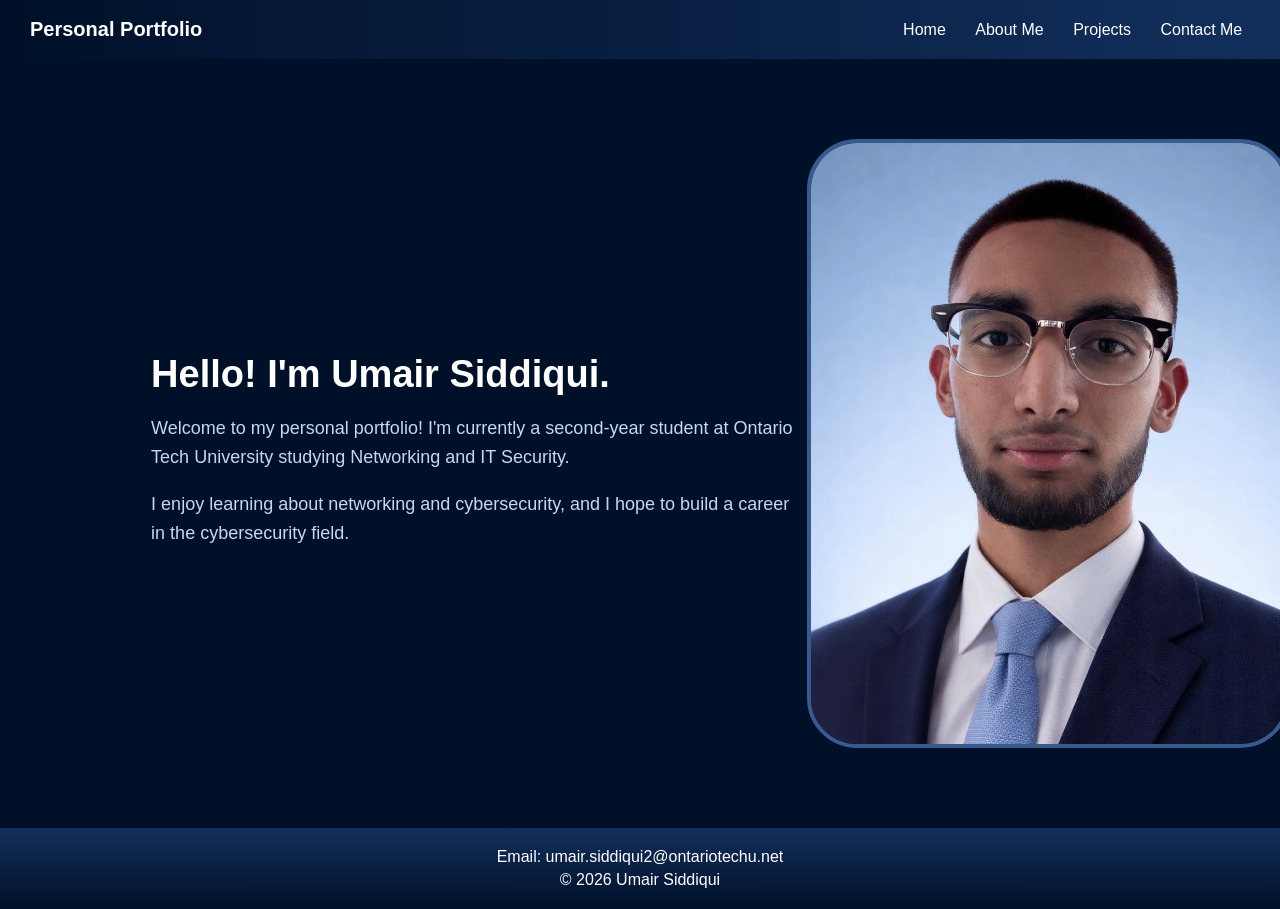
<file: index.html>
<!DOCTYPE html>
<html lang="en">

<head>
  <meta charset="UTF-8">
  <meta name="viewport" content="width=device-width, initial-scale=1.0">
  <title> Umair Siddiqui | Home </title>
  <link href="style.css" rel="stylesheet" type="text/css"
        media="only screen and (min-width:961px)">

  <link href="tablet.css" rel="stylesheet" type="text/css"
        media="only screen and (min-width:481px) and (max-width:960px)">

  <link href="phone.css" rel="stylesheet" type="text/css"
        media="only screen and (max-width:480px)">
  
</head>

<body>
    <div id="wrapper">

  <header>
    
    <div id="leftSection">
       Personal Portfolio
    </div>

      <div id="rightSection">

        <nav>
          <ul>
            <li><a href="index.html">Home</a></li>
            <li><a href="about.html">About Me</a></li>
            <li><a href="projects.html">Projects</a></li>
            <li><a href="contact.html">Contact Me</a></li>
          </ul>
        </nav>

      </div>

  </header>

  <main>

    <section>

      <div id="introLeft">

        <h2>Hello! I'm Umair Siddiqui.</h2>

        <p>
          Welcome to my personal portfolio! I'm currently a second-year student at Ontario Tech University
          studying Networking and IT Security. 
        </p>
        
        <p> 
          I enjoy learning about networking and cybersecurity, and I hope to build a career in the cybersecurity field.
        </p>

      </div>

      <div id="introRight">

        <img src="images/me.jpg" alt="Photo of Umair Siddiqui">

      </div>

    </section>

  </main>



  <footer>
    <p>Email: umair.siddiqui2@ontariotechu.net </p>
    <p>&copy; 2026 Umair Siddiqui</p>
  </footer>

    </div>

</body>
</html>
</file>
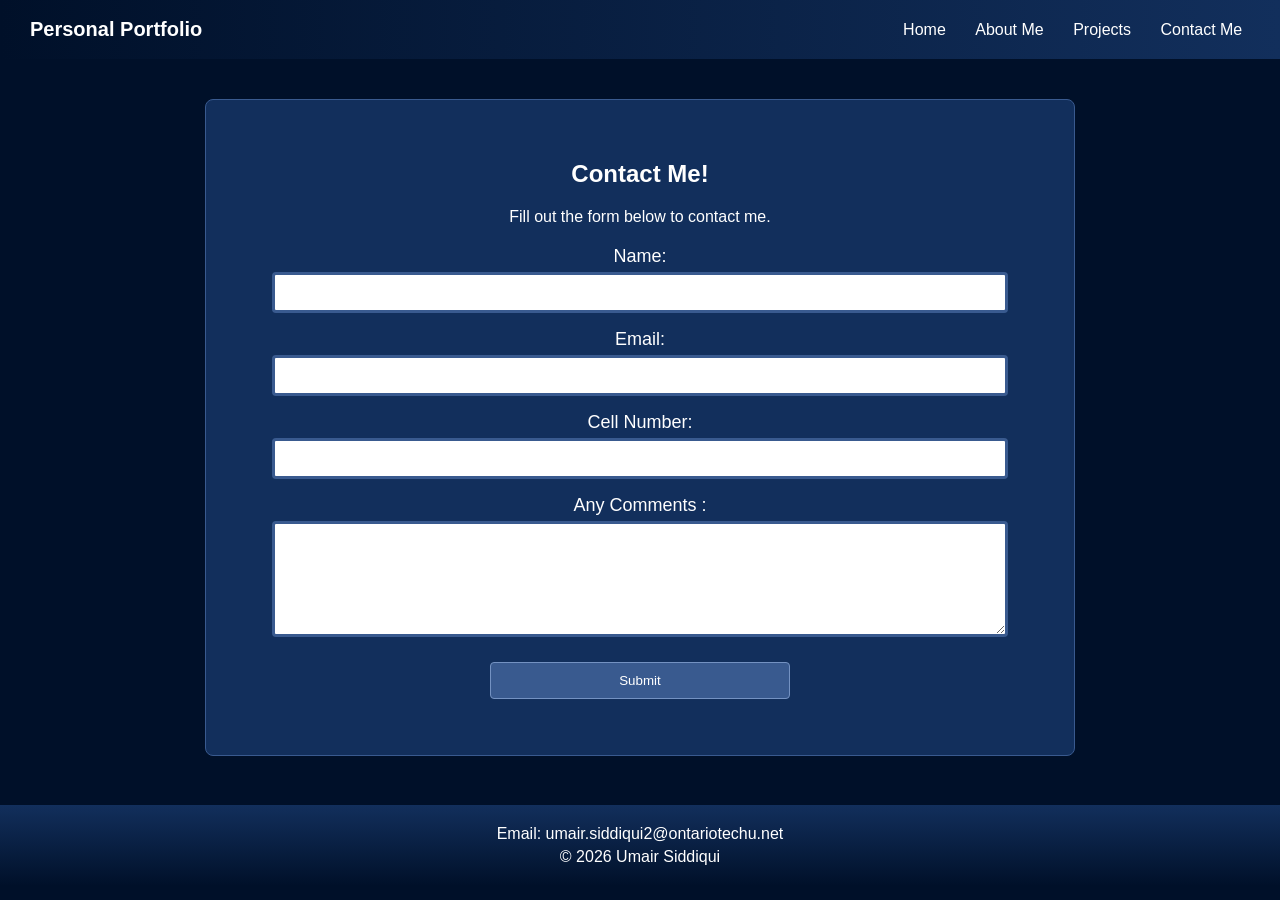
<file: contact.html>
<!DOCTYPE html>
<html lang="en">

<head>
  <meta charset="UTF-8">
  <meta name="viewport" content="width=device-width, initial-scale=1.0">
  <title>Umair Siddiqui | Contact Me</title>
  <link href="style.css" rel="stylesheet" type="text/css"
        media="only screen and (min-width:961px)">

  <link href="tablet.css" rel="stylesheet" type="text/css"
        media="only screen and (min-width:481px) and (max-width:960px)">

  <link href="phone.css" rel="stylesheet" type="text/css"
        media="only screen and (max-width:480px)">
</head>

<body>

  <div id="wrapper">

    <header>

      <div id="leftSection">
        Personal Portfolio
      </div>

      <div id="rightSection">

        <nav>
          <ul>
            <li><a href="index.html">Home</a></li>
            <li><a href="about.html">About Me</a></li>
            <li><a href="projects.html">Projects</a></li>
            <li><a href="contact.html">Contact Me</a></li>
          </ul>
        </nav>

      </div>

</header>

    <main>

      <section id="contactCard">

        <h2> Contact Me! </h2>

        <p>Fill out the form below to contact me.</p>

        <form action="mailto:umair.siddiqui2@ontariotechu.net" method="post" enctype="text/plain">

          <p>
            <label for="name">Name: </label>
            <br>
            <input type="text" id="name" name="name" required>
          </p>

          <p>
            <label for="email">Email: </label>
            <br>
            <input type="email" id="email" name="email" required>
          </p>

          <p>
            <label for="phone">Cell Number: </label>
            <br>
            <input type="tel" id="phone" name="phone"
                   pattern="[0-9]{10}" required>
          </p>

          <p>
            <label for="comments">Any Comments :</label>
            <br>
            <textarea id="comments" name="comments" rows="6" required></textarea>
          </p>

          <p>
            <input type="submit" value="Submit">
          </p>

        </form>

      </section>

    </main>

    <footer>
      <p>Email: umair.siddiqui2@ontariotechu.net</p>
      <p>&copy; 2026 Umair Siddiqui</p>
    </footer>

  </div>

</body>

</html>
</file>
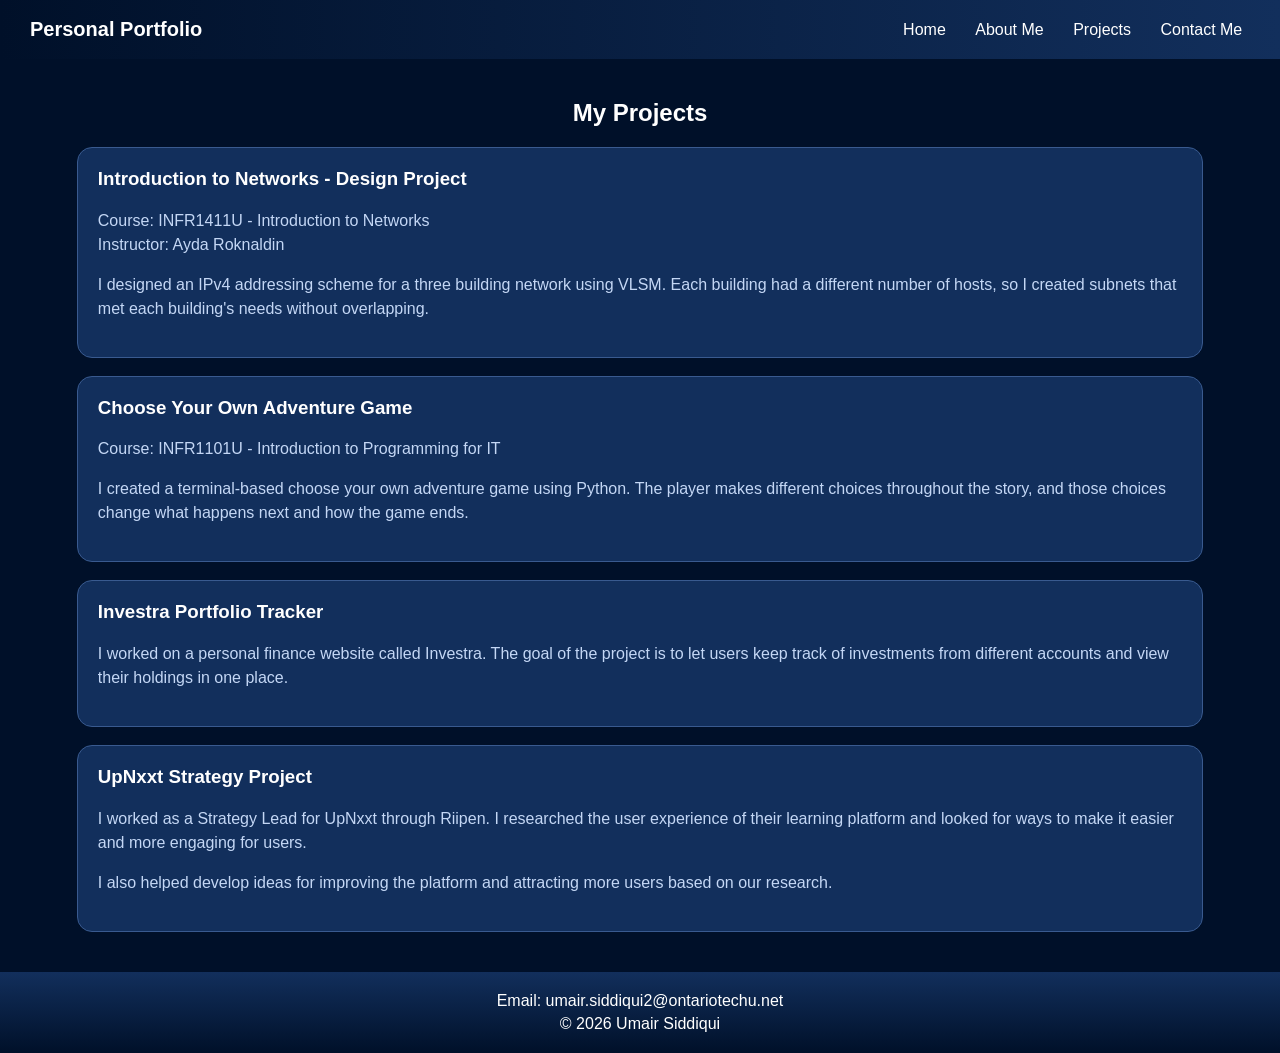
<file: projects.html>
<!DOCTYPE html>
<html lang="en">

<head>
  <meta charset="UTF-8">
  <meta name="viewport" content="width=device-width, initial-scale=1.0">
  <title> Umair Siddiqui | Projects </title>
  <link href="style.css" rel="stylesheet" type="text/css"
        media="only screen and (min-width:961px)">

  <link href="tablet.css" rel="stylesheet" type="text/css"
        media="only screen and (min-width:481px) and (max-width:960px)">

  <link href="phone.css" rel="stylesheet" type="text/css"
        media="only screen and (max-width:480px)">
  
</head>

<body>
    <div id="wrapper">

    <header>

      <div id="leftSection">
        Personal Portfolio
      </div>

      <div id="rightSection">

        <nav>
          <ul>
            <li><a href="index.html">Home</a></li>
            <li><a href="about.html">About Me</a></li>
            <li><a href="projects.html">Projects</a></li>
            <li><a href="contact.html">Contact Me</a></li>
          </ul>
        </nav>

      </div>

    </header>


<main>

  <h2>My Projects</h2>

  <article>
    <h3>Introduction to Networks - Design Project</h3>

    <p>
      Course: INFR1411U - Introduction to Networks<br>
      Instructor: Ayda Roknaldin
    </p>

    <p>
      I designed an IPv4 addressing scheme for a three building network
      using VLSM. Each building had a different number of hosts, so I
      created subnets that met each building's needs without overlapping.
    </p>
  </article>


  <article>
    <h3>Choose Your Own Adventure Game</h3>

    <p>
      Course: INFR1101U - Introduction to Programming for IT
    </p>

    <p>
      I created a terminal-based choose your own adventure game using Python.
      The player makes different choices throughout the story, and those
      choices change what happens next and how the game ends.
    </p>
  </article>


  <article>
    <h3>Investra Portfolio Tracker</h3>

    <p>
      I worked on a personal finance website called Investra. The goal of
      the project is to let users keep track of investments from different
      accounts and view their holdings in one place.
    </p>
  </article>


  <article>
    <h3>UpNxxt Strategy Project</h3>

    <p>
      I worked as a Strategy Lead for UpNxxt through Riipen. I researched
      the user experience of their learning platform and looked for ways
      to make it easier and more engaging for users.
    </p>

    <p>
      I also helped develop ideas for improving the platform and attracting
      more users based on our research.
    </p>
  </article>

</main>


  <footer>
    <p>Email: umair.siddiqui2@ontariotechu.net</p>
    <p>&copy; 2026 Umair Siddiqui</p>
  </footer>

    </div>

</body>
</html>
</file>
<file: style.css>
@charset "UTF-8";

/* Colour choice from Adobe Color, blue theme.
   001029  122F5C  395A8F  7492C2  C4D7F5
*/

body {
  font-family: "Segoe UI", Arial, sans-serif;
  background-color: #001029;
  color: white;
  padding: 0;
  margin: 0;
}

#wrapper 
{
  width: 100%;
  margin: 0;
}

header {
  color: white;
  padding: 18px 30px;
  background: linear-gradient(90deg, #001029, #122F5C);
}

#leftSection 
{
  display: inline-block;
  font-size: 20px;
  font-weight: bold;
  width: 49%;
  text-align: left;
  vertical-align: middle;

}

#rightSection 
{
  
  width: 50%;
  display: inline-block;
  text-align: right;
  vertical-align: middle;
}

#introRight img {
  width: 475px;
  height: auto;
  display: block;
  margin: 0 auto;
  border: 4px solid #395A8F;
  border-radius: 50px;
}

nav {
  display: inline-block;
}

nav ul {
  list-style-type: none;
  margin: 0;
  padding: 0;
}

nav li {
  display: inline-block;
  margin-left: 25px;
}

nav a {
  color: white;
  text-decoration: none;
  font-size: 16px;
}

nav a:hover {
  color: #C4D7F5;
}

main {
  margin: 40px 6%;
  min-height: 74vh;
}

main section {
  padding: 40px 20px;
}


#introLeft {
  display: inline-block;
  vertical-align: middle;
  padding-left: 5%;
  width: 60%;
}

#introRight {
  display: inline-block;
  text-align: center;
  vertical-align: middle;
  width: 34%;

}

#introLeft h2 {
  font-size: 38px;
  text-align: left;
  margin-bottom: 15px;
}

#introLeft p 
{
  color: #C4D7F5;
  max-width: 650px;
  font-size: 18px;
  line-height: 1.6;

}


footer 
{
  background: linear-gradient(to bottom, #122F5C, #001029);
  color: white;
  padding: 15px;
  margin-top: 20px;
  text-align: center;
}

footer p 
{
  margin: 5px 0;
}

footer a 
{
  color: #C4D7F5;
}




/* CONTACT Page */

#contactCard
{
  background-color: #122F5C;
  border: 1px solid #395A8F;
  border-radius: 8px;
  text-align: center;
  width: 70%;
  margin: 40px auto;
  padding: 40px;
  
}

form 
{
  margin-top: 20px;
}

label 
{
  font-size: large;
}

input 
{
  width: 90%;
  padding: 10px;
  margin-top: 5px;
}

textarea
{
  width: 90%;
  padding: 10px;
  margin-top: 5px;
}

input, textarea {
  border: 3px solid #395A8F;
  border-radius: 4px;
}

input[type="submit"] 
{
  width: 300px;
  background-color: #395A8F;
  color: white;
  border: 1px solid #7492C2;
  padding: 10px;
}

input[type="submit"]:hover 
{
  background-color: #7492C2;
}


/* Projects Page */

main h2 {
  
  text-align: center;
  color: white;
  margin-bottom: 20px;
}

article 
{

  border: 1px solid #395A8F;
  border-radius: 15px;
  padding: 20px;
  margin-bottom: 18px;
  background-color: #122F5C;
  color: white;
}

article h3
 {
  color: white;

  margin-top: 0;
}

article p 
{
  color: #C4D7F5;

  line-height: 1.5;
  
}





/* About Me Page */

#aboutSection
{
  text-align: center;
}

#aboutLeft
 {
  width: 35%;
  vertical-align: middle;
  text-align: center;
  display: inline-block;
}

#aboutRight
{
  display: inline-block;
  text-align: left;
  width: 58%;
  vertical-align: middle;
}

#aboutLeft img 
{
  width: 300px;
  border: 3px solid #395A8F;
  border-radius: 20px;
  height: auto;

}

#aboutRight p
 {

  font-size: 18px;
  line-height: 1.6;
  margin-bottom: 20px;
  color: #C4D7F5;
}


#videoSection 
{
  text-align: center;
  margin-top: 50px;
}

#videoSection video 
{
  width: 700px;
  height: auto;
  border-radius: 8px;
  margin-top: 20px;
  border: 3px solid #395A8F;

}
</file>
<file: tablet.css>
@charset "UTF-8";

/* Tablet Styles */

body
{
  margin: 0;
  padding: 0;
  color: white;
  background-color: #001029;
  font-family: "Segoe UI", Arial, sans-serif;
}

#wrapper
{
  width: 100%;
}

header
{
  background: linear-gradient(90deg, #001029, #122F5C);
  color: white;
  padding: 18px 15px;
}

#leftSection
{
  font-weight: bold;
  text-align: center;
  display: block;
  width: 100%;
  font-size: 20px;
}

#rightSection
{
  display: block;
  width: 100%;
  margin-top: 15px;
  text-align: center;
}

nav ul
{
  padding: 0;
  margin: 0;
  list-style-type: none;
}

nav li
{
  margin: 5px 10px;
  display: inline-block;
}

nav a
{
  text-decoration: none;
  color: white;
  font-size: 16px;
}

nav a:hover
{
  color: #C4D7F5;
}

main
{
  min-height: 70vh;
  margin: 30px 4%;
}

main section
{
  padding: 25px 10px;
}


/* Home */

#introLeft
{
  width: 52%;
  display: inline-block;
  vertical-align: middle;
  padding-left: 1%;
}

#introRight
{
  vertical-align: middle;
  width: 43%;
  display: inline-block;
  text-align: center;
}

#introLeft h2
{
  font-size: 30px;
  margin-bottom: 15px;
}

#introLeft p
{
  line-height: 1.5;
  font-size: 17px;
  color: #C4D7F5;
}

#introRight img
{
  height: auto;
  width: 90%;
  border-radius: 30px;
  border: 3px solid #395A8F;
}


/* Projects */

article
{
  padding: 18px;
  background-color: #122F5C;
  border-radius: 12px;
  margin-bottom: 18px;
  border: 1px solid #395A8F;
}

article h3
{
  color: white;
}

article p
{
  line-height: 1.5;
  color: #C4D7F5;
}

main h2
{
  text-align: center;
}


/* Contact */

#contactCard
{
  margin: 30px auto;
  background-color: #122F5C;
  width: 80%;
  text-align: center;
  padding: 30px;
  border-radius: 8px;
  border: 1px solid #395A8F;
}

form
{
  margin-top: 20px;
}

input
{
  padding: 10px;
  width: 90%;
}

textarea
{
  width: 90%;
  padding: 10px;
}

input, textarea
{
  border-radius: 4px;
  border: 3px solid #395A8F;
}

input[type="submit"]
{
  background-color: #395A8F;
  color: white;
  padding: 10px;
  width: 250px;
  border: 1px solid #7492C2;
}


/* About */

#aboutSection
{
  text-align: center;
}

#aboutLeft
{
  display: inline-block;
  width: 35%;
  vertical-align: middle;
}

#aboutRight
{
  text-align: left;
  display: inline-block;
  vertical-align: middle;
  width: 60%;
}

#aboutLeft img
{
  border-radius: 20px;
  width: 90%;
  height: auto;
  border: 3px solid #395A8F;
}

#aboutRight p
{
  line-height: 1.5;
  color: #C4D7F5;
  font-size: 17px;
}

#videoSection
{
  margin-top: 40px;
  text-align: center;
}

#videoSection video
{
  border-radius: 8px;
  width: 90%;
  height: auto;
  border: 3px solid #395A8F;
}


/* Footer */

footer
{
  color: white;
  text-align: center;
  padding: 15px;
  background: linear-gradient(to bottom, #122F5C, #001029);
}

footer p
{
  margin: 5px 0;
}
</file>
<file: phone.css>
@charset "UTF-8";

/* Phone Styles */

body
{
  background-color: #001029;
  font-family: "Segoe UI", Arial, sans-serif;
  margin: 0;
  color: white;
  padding: 0;
}

#wrapper
{
  width: 100%;
}

header
{
  text-align: center;
  padding: 15px 10px;
  color: white;
  background: linear-gradient(90deg, #001029, #122F5C);
}

#leftSection
{
  display: block;
  font-size: 20px;
  width: 100%;
  font-weight: bold;
  text-align: center;
}

#rightSection
{
  width: 100%;
  margin-top: 15px;
  display: block;
  text-align: center;
}

nav ul
{
  margin: 0;
  padding: 0;
  list-style-type: none;
}

nav li
{
  margin: 10px 0;
  display: block;
}

nav a
{
  font-size: 17px;
  color: white;
  text-decoration: none;
}

nav a:hover
{
  color: #C4D7F5;
}

main
{
  margin: 20px 4%;
  min-height: 65vh;
}

main section
{
  padding: 20px 5px;
}


/* Home */

#introLeft
{
  width: 100%;
  display: block;
  text-align: center;
  padding: 0;
}

#introLeft h2
{
  font-size: 28px;
  text-align: center;
}

#introLeft p
{
  font-size: 16px;
  color: #C4D7F5;
  line-height: 1.5;
}

#introRight
{
  width: 100%;
  text-align: center;
  display: block;
  margin-top: 25px;
}

#introRight img
{
  border: 3px solid #395A8F;
  width: 85%;
  height: auto;
  border-radius: 25px;
}


/* About */

#aboutSection
{
  text-align: center;
}

#aboutLeft
{
  width: 100%;
  display: block;
}

#aboutRight
{
  display: block;
  width: 100%;
  text-align: left;
  margin-top: 25px;
}

#aboutLeft img
{
  width: 70%;
  border: 3px solid #395A8F;
  border-radius: 20px;
  height: auto;
}

#aboutRight p
{
  color: #C4D7F5;
  line-height: 1.5;
  font-size: 16px;
}

#videoSection
{
  text-align: center;
  margin-top: 30px;
}

#videoSection video
{
  height: auto;
  width: 100%;
  border-radius: 8px;
  border: 2px solid #395A8F;
}


/* Contact */

#contactCard
{
  width: 88%;
  margin: 20px auto;
  padding: 20px 10px;
  background-color: #122F5C;
  border-radius: 8px;
  border: 1px solid #395A8F;
  text-align: center;
}

form
{
  margin-top: 15px;
}

input
{
  width: 90%;
  padding: 10px;
}

textarea
{
  padding: 10px;
  width: 90%;
}

input, textarea
{
  border: 2px solid #395A8F;
  border-radius: 4px;
}

input[type="submit"]
{
  width: 90%;
  padding: 10px;
  color: white;
  background-color: #395A8F;
  border: 1px solid #7492C2;
}


/* Projects */

main h2
{
  text-align: center;
  font-size: 26px;
}

article
{
  border-radius: 10px;
  padding: 15px;
  background-color: #122F5C;
  border: 1px solid #395A8F;
  margin-bottom: 15px;
}

article h3
{
  font-size: 20px;
  color: white;
}

article p
{
  font-size: 15px;
  line-height: 1.5;
  color: #C4D7F5;
}


/* Footer */

footer
{
  padding: 15px 10px;
  text-align: center;
  background: linear-gradient(to bottom, #122F5C, #001029);
  color: white;
}

footer p
{
  font-size: 14px;
  margin: 5px 0;
}
</file>
